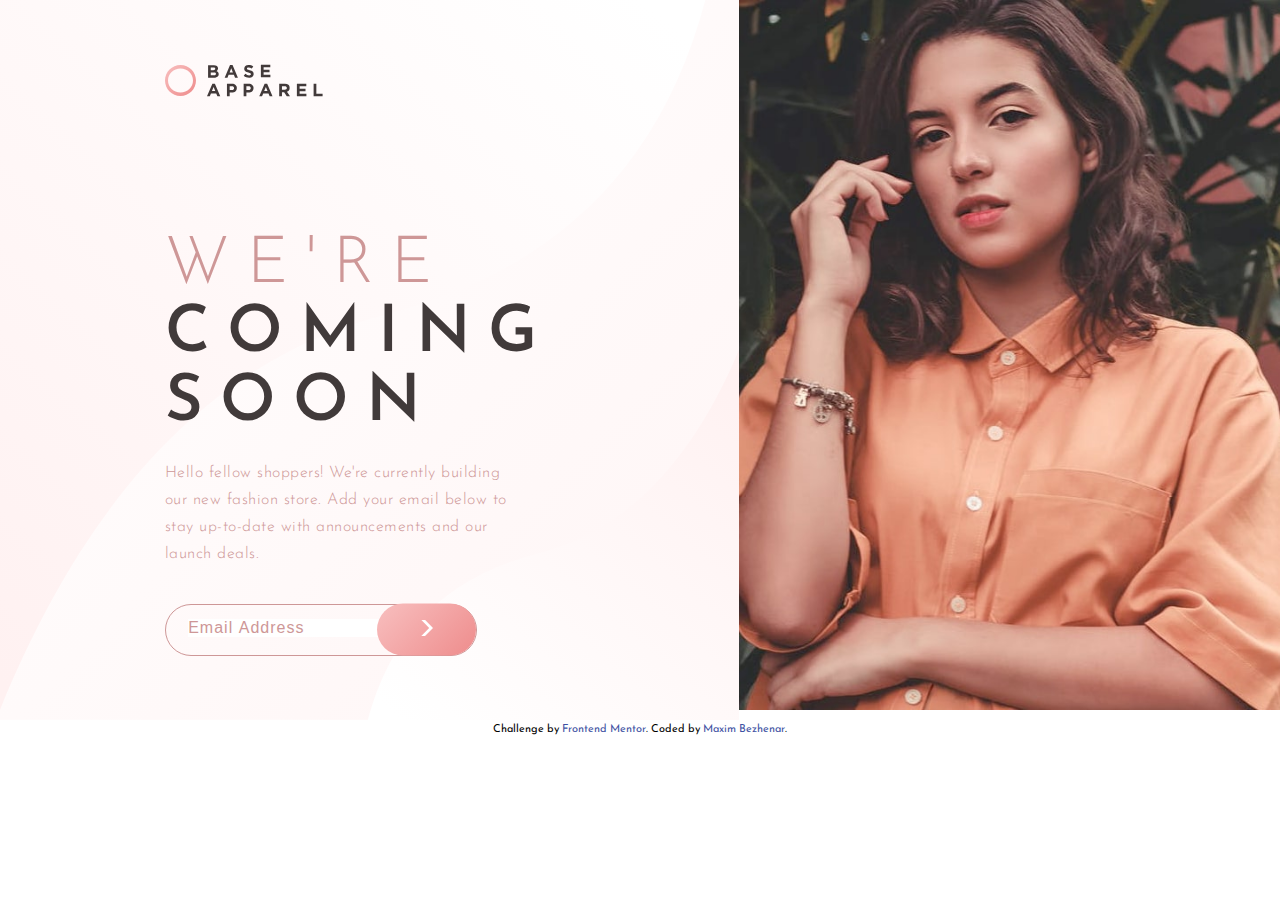
<file: index.html>
<!DOCTYPE html>
<html lang="en">
  <head>
    <meta charset="UTF-8" />
    <meta name="viewport" content="width=device-width, initial-scale=1.0" />
    <link rel="icon" type="image/png" sizes="32x32" href="./images/favicon-32x32.png" />
    <title>Frontend Mentor | Base Apparel coming soon page</title>
    <link
      href="https://fonts.googleapis.com/css?family=Josefin+Sans:300,400,600&display=swap"
      rel="stylesheet"
    />
    <link rel="stylesheet" href="./css/main.css" />
  </head>
  <body>
    <div class="apparel flex s-dir-crev">
      <div class="leftSide">
        <div class="logo s-hide">
          <img src="./images/logo.svg" alt="Logo" title="logo" />
        </div>
        <div class="heading">
          <div><span>We're</span></div>
          <div><span>coming</span></div>
          <div><span>soon</span></div>
        </div>
        <div class="text">
          Hello fellow shoppers! We're currently building our new fashion store. Add your email
          below to stay up-to-date with announcements and our launch deals.
        </div>
        <div class="email-field">
          <form action="#" method="GET">
            <div class="flex content">
              <label for="e-mail" class="hide">E-mail</label>
              <input type="text" name="e-mail" placeholder="Email Address" id="e-mail" />
              <div class="error-img hide">
                <img src="./images/icon-error.svg" alt="error" title="error" />
              </div>
              <button type="submit">
                <img src="./images/icon-arrow.svg" alt="arrow" title="arrow" />
              </button>
            </div>
          </form>
          <div class="error hide">Please provide a valid email</div>
        </div>
      </div>
      <div class="rightSide">
        <img class="large-img s-hide" src="./images/hero-desktop.jpg" alt="Hero" title="Hero" />
        <img src="./images/hero-mobile.jpg" alt="Hero" title="Hero" class="small-img hide s-show" />
      </div>
      <div class="s-logo hide s-show">
        <img src="./images/logo.svg" alt="Logo" title="logo" />
      </div>
    </div>
    <footer>
      <p class="attribution">
        Challenge by
        <a href="https://www.frontendmentor.io?ref=challenge" target="_blank">Frontend Mentor</a>.
        Coded by <a href="#">Maxim Bezhenar</a>.
      </p>
    </footer>
    <script src="./js/index.js"></script>
  </body>
</html>
</file>
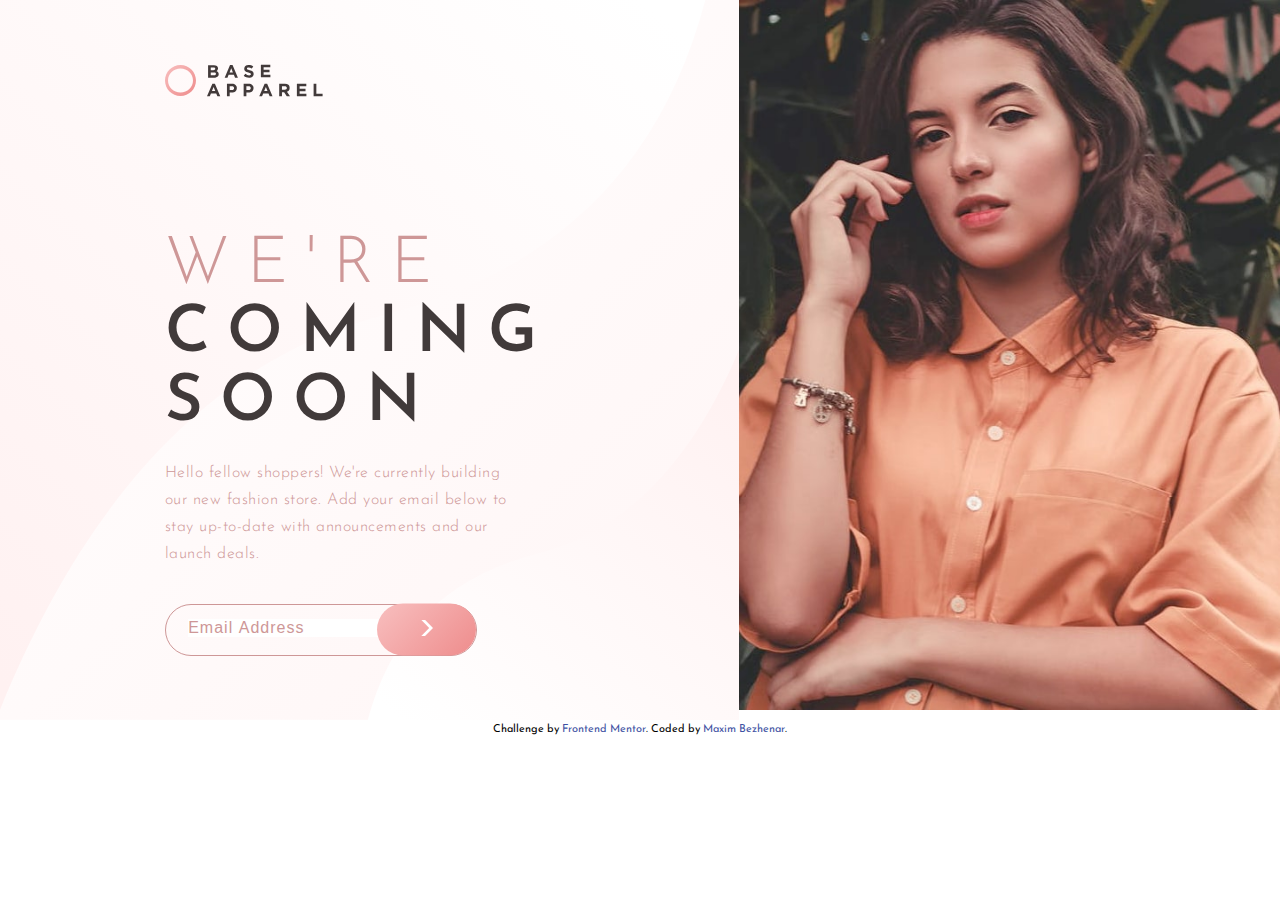
<file: base-apparel-coming-soon-master/index.html>
<!DOCTYPE html>
<html lang="en">
  <head>
    <meta charset="UTF-8" />
    <meta name="viewport" content="width=device-width, initial-scale=1.0" />
    <!-- displays site properly based on user's device -->
    <link rel="icon" type="image/png" sizes="32x32" href="./images/favicon-32x32.png" />
    <title>Frontend Mentor | Base Apparel coming soon page</title>
    <link
      href="https://fonts.googleapis.com/css?family=Josefin+Sans:300,400,600&display=swap"
      rel="stylesheet"
    />
    <link rel="stylesheet" href="./css/main.css" />
  </head>
  <body>
    <section class="apparel flex s-dir-crev">
      <!-- Left side -->
      <div class="leftSide">
        <div class="logo s-hide">
          <img src="./images/logo.svg" alt="Logo" title="logo" />
        </div>
        <div class="heading">
          <div><span>We're</span></div>
          <div><span>coming</span></div>
          <div><span>soon</span></div>
        </div>
        <div class="text">
          Hello fellow shoppers! We're currently building our new fashion store. Add your email
          below to stay up-to-date with announcements and our launch deals.
        </div>
        <div class="email-field">
          <form action="" method="">
            <div class="flex content">
              <input type="text" value="" placeholder="Email Address" />
              <div class="error-img hide">
                <img src="./images/icon-error.svg" alt="error" title="error" />
              </div>
              <button type="submit">
                <img src="./images/icon-arrow.svg" alt="arrow" title="arrow" />
              </button>
            </div>
          </form>
          <div class="error hide">Please provide a valid email</div>
        </div>
      </div>
      <!-- Right side -->
      <div class="rightSide">
        <img class="large-img s-hide" src="./images/hero-desktop.jpg" alt="Hero" title="Hero" />
        <img src="./images/hero-mobile.jpg" alt="Hero" title="Hero" class="small-img hide s-show" />
      </div>
      <div class="s-logo hide s-show">
        <img src="./images/logo.svg" alt="Logo" title="logo" />
      </div>
    </section>

    <footer>
      <p class="attribution">
        Challenge by
        <a href="https://www.frontendmentor.io?ref=challenge" target="_blank">Frontend Mentor</a>.
        Coded by <a href="#">Maxim Bezhenar</a>.
      </p>
    </footer>
    <script src="./js/index.js"></script>
  </body>
</html>
</file>
<file: css/main.css>
@import url("https://fonts.googleapis.com/css?family=Josefin+Sans:300,400,600&display=swap");
*,
*::before,
*::after {
  margin: 0;
  padding: 0;
  -webkit-box-sizing: border-box;
          box-sizing: border-box;
}

h1,
h2,
h3,
h4,
h5,
h6 {
  margin: 0;
  padding: 0;
}

ul,
ol {
  list-style: none;
  margin: 0;
}

a {
  text-decoration: none;
}

input {
  border: none;
  outline: none;
}

p {
  margin: 0;
  padding: 0;
}

.hide {
  display: none;
}

@media (max-width: 320px) {
  .hide.xs-show {
    display: block;
  }
}

@media (max-width: 375px) {
  .hide.s-show {
    display: block;
  }
}

@media (max-width: 899px) {
  .hide.m-show {
    display: block;
  }
}

@media (max-width: 1199px) {
  .hide.l-show {
    display: block;
  }
}

@media (max-width: 1399px) {
  .hide.xl-show {
    display: block;
  }
}

@media (max-width: 320px) {
  .xs-hide {
    display: none;
  }
}

@media (max-width: 375px) {
  .s-hide {
    display: none;
  }
}

@media (max-width: 899px) {
  .m-hide {
    display: none;
  }
}

@media (max-width: 1199px) {
  .l-hide {
    display: none;
  }
}

@media (max-width: 1399px) {
  .xl-hide {
    display: none;
  }
}

.h-full {
  height: 100%;
}

@media (max-width: 320px) {
  .xs-h-full {
    height: 100%;
  }
}

@media (max-width: 320px) {
  .s-h-full {
    height: 100%;
  }
}

@media (max-width: 320px) {
  .m-h-full {
    height: 100%;
  }
}

@media (max-width: 320px) {
  .l-h-full {
    height: 100%;
  }
}

@media (max-width: 320px) {
  .xl-h-full {
    height: 100%;
  }
}

.wid-10 {
  width: 10%;
}

.wid-20 {
  width: 20%;
}

.wid-25 {
  width: 25%;
}

.wid-30 {
  width: 30%;
}

.wid-40 {
  width: 40%;
}

.wid-50 {
  width: 50%;
}

.wid-60 {
  width: 60%;
}

.wid-70 {
  width: 70%;
}

.wid-75 {
  width: 75%;
}

.wid-80 {
  width: 80%;
}

.wid-90 {
  width: 90%;
}

.wid-100 {
  width: 100%;
}

.wid-33 {
  width: 33.33%;
}

.wid-66 {
  width: 66.66%;
}

@media (max-width: 320px) {
  .resp.xs-wid-10 {
    width: 10%;
  }
  .resp.xs-wid-20 {
    width: 20%;
  }
  .resp.xs-wid-25 {
    width: 25%;
  }
  .resp.xs-wid-30 {
    width: 30%;
  }
  .resp.xs-wid-40 {
    width: 40%;
  }
  .resp.xs-wid-50 {
    width: 50%;
  }
  .resp.xs-wid-60 {
    width: 60%;
  }
  .resp.xs-wid-70 {
    width: 70%;
  }
  .resp.xs-wid-75 {
    width: 75%;
  }
  .resp.xs-wid-80 {
    width: 80%;
  }
  .resp.xs-wid-90 {
    width: 90%;
  }
  .resp.xs-wid-100 {
    width: 100%;
  }
  .resp.xs-wid-33 {
    width: 33.33%;
  }
  .resp.xs-wid-66 {
    width: 66.66%;
  }
}

@media (max-width: 375px) {
  .resp.s-wid-10 {
    width: 10%;
  }
  .resp.s-wid-20 {
    width: 20%;
  }
  .resp.s-wid-25 {
    width: 25%;
  }
  .resp.s-wid-30 {
    width: 30%;
  }
  .resp.s-wid-40 {
    width: 40%;
  }
  .resp.s-wid-50 {
    width: 50%;
  }
  .resp.s-wid-60 {
    width: 60%;
  }
  .resp.s-wid-70 {
    width: 70%;
  }
  .resp.s-wid-75 {
    width: 75%;
  }
  .resp.s-wid-80 {
    width: 80%;
  }
  .resp.s-wid-90 {
    width: 90%;
  }
  .resp.s-wid-100 {
    width: 100%;
  }
  .resp.s-wid-33 {
    width: 33.33%;
  }
  .resp.s-wid-66 {
    width: 66.66%;
  }
}

@media (max-width: 899px) {
  .resp.m-wid-10 {
    width: 10%;
  }
  .resp.m-wid-20 {
    width: 20%;
  }
  .resp.m-wid-25 {
    width: 25%;
  }
  .resp.m-wid-30 {
    width: 30%;
  }
  .resp.m-wid-40 {
    width: 40%;
  }
  .resp.m-wid-50 {
    width: 50%;
  }
  .resp.m-wid-60 {
    width: 60%;
  }
  .resp.m-wid-70 {
    width: 70%;
  }
  .resp.m-wid-75 {
    width: 75%;
  }
  .resp.m-wid-80 {
    width: 80%;
  }
  .resp.m-wid-90 {
    width: 90%;
  }
  .resp.m-wid-100 {
    width: 100%;
  }
  .resp.m-wid-33 {
    width: 33.33%;
  }
  .resp.m-wid-66 {
    width: 66.66%;
  }
}

@media (max-width: 1199px) {
  .resp.l-wid-10 {
    width: 10%;
  }
  .resp.l-wid-20 {
    width: 20%;
  }
  .resp.l-wid-25 {
    width: 25%;
  }
  .resp.l-wid-30 {
    width: 30%;
  }
  .resp.l-wid-40 {
    width: 40%;
  }
  .resp.l-wid-50 {
    width: 50%;
  }
  .resp.l-wid-60 {
    width: 60%;
  }
  .resp.l-wid-70 {
    width: 70%;
  }
  .resp.l-wid-75 {
    width: 75%;
  }
  .resp.l-wid-80 {
    width: 80%;
  }
  .resp.l-wid-90 {
    width: 90%;
  }
  .resp.l-wid-100 {
    width: 100%;
  }
  .resp.l-wid-33 {
    width: 33.33%;
  }
  .resp.l-wid-66 {
    width: 66.66%;
  }
}

@media (max-width: 1399px) {
  .resp.xl-wid-10 {
    width: 10%;
  }
  .resp.xl-wid-20 {
    width: 20%;
  }
  .resp.xl-wid-25 {
    width: 25%;
  }
  .resp.xl-wid-30 {
    width: 30%;
  }
  .resp.xl-wid-40 {
    width: 40%;
  }
  .resp.xl-wid-50 {
    width: 50%;
  }
  .resp.xl-wid-60 {
    width: 60%;
  }
  .resp.xl-wid-70 {
    width: 70%;
  }
  .resp.xl-wid-75 {
    width: 75%;
  }
  .resp.xl-wid-80 {
    width: 80%;
  }
  .resp.xl-wid-90 {
    width: 90%;
  }
  .resp.xl-wid-100 {
    width: 100%;
  }
  .resp.xl-wid-33 {
    width: 33.33%;
  }
  .resp.xl-wid-66 {
    width: 66.66%;
  }
}

.flex {
  display: -webkit-box;
  display: -ms-flexbox;
  display: flex;
}

.wrap {
  -ms-flex-wrap: wrap;
      flex-wrap: wrap;
}

.dir-col {
  -webkit-box-orient: vertical;
  -webkit-box-direction: normal;
      -ms-flex-direction: column;
          flex-direction: column;
}

.dir-rrev {
  -webkit-box-orient: horizontal;
  -webkit-box-direction: reverse;
      -ms-flex-direction: row-reverse;
          flex-direction: row-reverse;
}

.dir-crev {
  -webkit-box-orient: vertical;
  -webkit-box-direction: reverse;
      -ms-flex-direction: column-reverse;
          flex-direction: column-reverse;
}

.jc-center {
  -webkit-box-pack: center;
      -ms-flex-pack: center;
          justify-content: center;
}

.jc-end {
  -webkit-box-pack: end;
      -ms-flex-pack: end;
          justify-content: flex-end;
}

.jc-sb {
  -webkit-box-pack: justify;
      -ms-flex-pack: justify;
          justify-content: space-between;
}

.jc-sa {
  -ms-flex-pack: distribute;
      justify-content: space-around;
}

.jc-se {
  -webkit-box-pack: space-evenly;
      -ms-flex-pack: space-evenly;
          justify-content: space-evenly;
}

.ai-start {
  -webkit-box-align: start;
      -ms-flex-align: start;
          align-items: flex-start;
}

.ai-center {
  -webkit-box-align: center;
      -ms-flex-align: center;
          align-items: center;
}

.ai-end {
  -webkit-box-align: end;
      -ms-flex-align: end;
          align-items: flex-end;
}

.ac-start {
  -ms-flex-line-pack: start;
      align-content: flex-start;
}

.ac-center {
  -ms-flex-line-pack: center;
      align-content: center;
}

.ac-end {
  -ms-flex-line-pack: end;
      align-content: flex-end;
}

.ac-sa {
  -ms-flex-line-pack: distribute;
      align-content: space-around;
}

.ac-sb {
  -ms-flex-line-pack: justify;
      align-content: space-between;
}

@media (max-width: 320px) {
  .xs-nowrap {
    -ms-flex-wrap: nowrap;
        flex-wrap: nowrap;
  }
  .xs-wrap {
    -ms-flex-wrap: wrap;
        flex-wrap: wrap;
  }
  .xs-dir-col {
    -webkit-box-orient: vertical;
    -webkit-box-direction: normal;
        -ms-flex-direction: column;
            flex-direction: column;
  }
  .xs-dir-rrev {
    -webkit-box-orient: horizontal;
    -webkit-box-direction: reverse;
        -ms-flex-direction: row-reverse;
            flex-direction: row-reverse;
  }
  .xs-dir-crev {
    -webkit-box-orient: vertical;
    -webkit-box-direction: reverse;
        -ms-flex-direction: column-reverse;
            flex-direction: column-reverse;
  }
  .xs-jc-start {
    -webkit-box-pack: start;
        -ms-flex-pack: start;
            justify-content: start;
  }
  .xs-jc-center {
    -webkit-box-pack: center;
        -ms-flex-pack: center;
            justify-content: center;
  }
  .xs-jc-end {
    -webkit-box-pack: end;
        -ms-flex-pack: end;
            justify-content: flex-end;
  }
  .xs-jc-sb {
    -webkit-box-pack: justify;
        -ms-flex-pack: justify;
            justify-content: space-between;
  }
  .xs-jc-sa {
    -ms-flex-pack: distribute;
        justify-content: space-around;
  }
  .xs-jc-se {
    -webkit-box-pack: space-evenly;
        -ms-flex-pack: space-evenly;
            justify-content: space-evenly;
  }
  .xs-ai-start {
    -webkit-box-align: start;
        -ms-flex-align: start;
            align-items: flex-start;
  }
  .xs-ai-center {
    -webkit-box-align: center;
        -ms-flex-align: center;
            align-items: center;
  }
  .xs-ai-end {
    -webkit-box-align: end;
        -ms-flex-align: end;
            align-items: flex-end;
  }
  .xs-ai-stretch {
    -webkit-box-align: stretch;
        -ms-flex-align: stretch;
            align-items: stretch;
  }
  .xs-ac-start {
    -ms-flex-line-pack: start;
        align-content: flex-start;
  }
  .xs-ac-center {
    -ms-flex-line-pack: center;
        align-content: center;
  }
  .xs-ac-end {
    -ms-flex-line-pack: end;
        align-content: flex-end;
  }
  .xs-ac-stretch {
    -ms-flex-line-pack: stretch;
        align-content: stretch;
  }
  .xs-ac-sa {
    -ms-flex-line-pack: distribute;
        align-content: space-around;
  }
  .xs-ac-sb {
    -ms-flex-line-pack: justify;
        align-content: space-between;
  }
}

@media (max-width: 375px) {
  .s-nowrap {
    -ms-flex-wrap: nowrap;
        flex-wrap: nowrap;
  }
  .s-wrap {
    -ms-flex-wrap: wrap;
        flex-wrap: wrap;
  }
  .s-dir-col {
    -webkit-box-orient: vertical;
    -webkit-box-direction: normal;
        -ms-flex-direction: column;
            flex-direction: column;
  }
  .s-dir-rrev {
    -webkit-box-orient: horizontal;
    -webkit-box-direction: reverse;
        -ms-flex-direction: row-reverse;
            flex-direction: row-reverse;
  }
  .s-dir-crev {
    -webkit-box-orient: vertical;
    -webkit-box-direction: reverse;
        -ms-flex-direction: column-reverse;
            flex-direction: column-reverse;
  }
  .s-jc-start {
    -webkit-box-pack: start;
        -ms-flex-pack: start;
            justify-content: start;
  }
  .s-jc-center {
    -webkit-box-pack: center;
        -ms-flex-pack: center;
            justify-content: center;
  }
  .s-jc-end {
    -webkit-box-pack: end;
        -ms-flex-pack: end;
            justify-content: flex-end;
  }
  .s-jc-sb {
    -webkit-box-pack: justify;
        -ms-flex-pack: justify;
            justify-content: space-between;
  }
  .s-jc-sa {
    -ms-flex-pack: distribute;
        justify-content: space-around;
  }
  .s-jc-se {
    -webkit-box-pack: space-evenly;
        -ms-flex-pack: space-evenly;
            justify-content: space-evenly;
  }
  .s-ai-start {
    -webkit-box-align: start;
        -ms-flex-align: start;
            align-items: flex-start;
  }
  .s-ai-center {
    -webkit-box-align: center;
        -ms-flex-align: center;
            align-items: center;
  }
  .s-ai-end {
    -webkit-box-align: end;
        -ms-flex-align: end;
            align-items: flex-end;
  }
  .s-ai-stretch {
    -webkit-box-align: stretch;
        -ms-flex-align: stretch;
            align-items: stretch;
  }
  .s-ac-start {
    -ms-flex-line-pack: start;
        align-content: flex-start;
  }
  .s-ac-center {
    -ms-flex-line-pack: center;
        align-content: center;
  }
  .s-ac-end {
    -ms-flex-line-pack: end;
        align-content: flex-end;
  }
  .s-ac-stretch {
    -ms-flex-line-pack: stretch;
        align-content: stretch;
  }
  .s-ac-sa {
    -ms-flex-line-pack: distribute;
        align-content: space-around;
  }
  .s-ac-sb {
    -ms-flex-line-pack: justify;
        align-content: space-between;
  }
}

@media (max-width: 899px) {
  .m-nowrap {
    -ms-flex-wrap: nowrap;
        flex-wrap: nowrap;
  }
  .m-wrap {
    -ms-flex-wrap: wrap;
        flex-wrap: wrap;
  }
  .m-dir-col {
    -webkit-box-orient: vertical;
    -webkit-box-direction: normal;
        -ms-flex-direction: column;
            flex-direction: column;
  }
  .m-dir-rrev {
    -webkit-box-orient: horizontal;
    -webkit-box-direction: reverse;
        -ms-flex-direction: row-reverse;
            flex-direction: row-reverse;
  }
  .m-dir-crev {
    -webkit-box-orient: vertical;
    -webkit-box-direction: reverse;
        -ms-flex-direction: column-reverse;
            flex-direction: column-reverse;
  }
  .m-jc-start {
    -webkit-box-pack: start;
        -ms-flex-pack: start;
            justify-content: start;
  }
  .m-jc-center {
    -webkit-box-pack: center;
        -ms-flex-pack: center;
            justify-content: center;
  }
  .m-jc-end {
    -webkit-box-pack: end;
        -ms-flex-pack: end;
            justify-content: flex-end;
  }
  .m-jc-sb {
    -webkit-box-pack: justify;
        -ms-flex-pack: justify;
            justify-content: space-between;
  }
  .m-jc-sa {
    -ms-flex-pack: distribute;
        justify-content: space-around;
  }
  .m-jc-se {
    -webkit-box-pack: space-evenly;
        -ms-flex-pack: space-evenly;
            justify-content: space-evenly;
  }
  .m-ai-start {
    -webkit-box-align: start;
        -ms-flex-align: start;
            align-items: flex-start;
  }
  .m-ai-center {
    -webkit-box-align: center;
        -ms-flex-align: center;
            align-items: center;
  }
  .m-ai-end {
    -webkit-box-align: end;
        -ms-flex-align: end;
            align-items: flex-end;
  }
  .m-ai-stretch {
    -webkit-box-align: stretch;
        -ms-flex-align: stretch;
            align-items: stretch;
  }
  .m-ac-start {
    -ms-flex-line-pack: start;
        align-content: flex-start;
  }
  .m-ac-center {
    -ms-flex-line-pack: center;
        align-content: center;
  }
  .m-ac-end {
    -ms-flex-line-pack: end;
        align-content: flex-end;
  }
  .m-ac-stretch {
    -ms-flex-line-pack: stretch;
        align-content: stretch;
  }
  .m-ac-sa {
    -ms-flex-line-pack: distribute;
        align-content: space-around;
  }
  .m-ac-sb {
    -ms-flex-line-pack: justify;
        align-content: space-between;
  }
}

@media (max-width: 1199px) {
  .l-nowrap {
    -ms-flex-wrap: nowrap;
        flex-wrap: nowrap;
  }
  .l-wrap {
    -ms-flex-wrap: wrap;
        flex-wrap: wrap;
  }
  .l-dir-col {
    -webkit-box-orient: vertical;
    -webkit-box-direction: normal;
        -ms-flex-direction: column;
            flex-direction: column;
  }
  .l-dir-rrev {
    -webkit-box-orient: horizontal;
    -webkit-box-direction: reverse;
        -ms-flex-direction: row-reverse;
            flex-direction: row-reverse;
  }
  .l-dir-crev {
    -webkit-box-orient: vertical;
    -webkit-box-direction: reverse;
        -ms-flex-direction: column-reverse;
            flex-direction: column-reverse;
  }
  .l-jc-start {
    -webkit-box-pack: start;
        -ms-flex-pack: start;
            justify-content: start;
  }
  .l-jc-center {
    -webkit-box-pack: center;
        -ms-flex-pack: center;
            justify-content: center;
  }
  .l-jc-end {
    -webkit-box-pack: end;
        -ms-flex-pack: end;
            justify-content: flex-end;
  }
  .l-jc-sb {
    -webkit-box-pack: justify;
        -ms-flex-pack: justify;
            justify-content: space-between;
  }
  .l-jc-sa {
    -ms-flex-pack: distribute;
        justify-content: space-around;
  }
  .l-jc-se {
    -webkit-box-pack: space-evenly;
        -ms-flex-pack: space-evenly;
            justify-content: space-evenly;
  }
  .l-ai-start {
    -webkit-box-align: start;
        -ms-flex-align: start;
            align-items: flex-start;
  }
  .l-ai-center {
    -webkit-box-align: center;
        -ms-flex-align: center;
            align-items: center;
  }
  .l-ai-end {
    -webkit-box-align: end;
        -ms-flex-align: end;
            align-items: flex-end;
  }
  .l-ai-stretch {
    -webkit-box-align: stretch;
        -ms-flex-align: stretch;
            align-items: stretch;
  }
  .l-ac-start {
    -ms-flex-line-pack: start;
        align-content: flex-start;
  }
  .l-ac-center {
    -ms-flex-line-pack: center;
        align-content: center;
  }
  .l-ac-end {
    -ms-flex-line-pack: end;
        align-content: flex-end;
  }
  .l-ac-stretch {
    -ms-flex-line-pack: stretch;
        align-content: stretch;
  }
  .l-ac-sa {
    -ms-flex-line-pack: distribute;
        align-content: space-around;
  }
  .l-ac-sb {
    -ms-flex-line-pack: justify;
        align-content: space-between;
  }
}

@media (max-width: 1399px) {
  .xl-nowrap {
    -ms-flex-wrap: nowrap;
        flex-wrap: nowrap;
  }
  .xl-wrap {
    -ms-flex-wrap: wrap;
        flex-wrap: wrap;
  }
  .xl-dir-col {
    -webkit-box-orient: vertical;
    -webkit-box-direction: normal;
        -ms-flex-direction: column;
            flex-direction: column;
  }
  .xl-dir-rrev {
    -webkit-box-orient: horizontal;
    -webkit-box-direction: reverse;
        -ms-flex-direction: row-reverse;
            flex-direction: row-reverse;
  }
  .xl-dir-crev {
    -webkit-box-orient: vertical;
    -webkit-box-direction: reverse;
        -ms-flex-direction: column-reverse;
            flex-direction: column-reverse;
  }
  .xl-jc-start {
    -webkit-box-pack: start;
        -ms-flex-pack: start;
            justify-content: start;
  }
  .xl-jc-center {
    -webkit-box-pack: center;
        -ms-flex-pack: center;
            justify-content: center;
  }
  .xl-jc-end {
    -webkit-box-pack: end;
        -ms-flex-pack: end;
            justify-content: flex-end;
  }
  .xl-jc-sb {
    -webkit-box-pack: justify;
        -ms-flex-pack: justify;
            justify-content: space-between;
  }
  .xl-jc-sa {
    -ms-flex-pack: distribute;
        justify-content: space-around;
  }
  .xl-jc-se {
    -webkit-box-pack: space-evenly;
        -ms-flex-pack: space-evenly;
            justify-content: space-evenly;
  }
  .xl-ai-start {
    -webkit-box-align: start;
        -ms-flex-align: start;
            align-items: flex-start;
  }
  .xl-ai-center {
    -webkit-box-align: center;
        -ms-flex-align: center;
            align-items: center;
  }
  .xl-ai-end {
    -webkit-box-align: end;
        -ms-flex-align: end;
            align-items: flex-end;
  }
  .xl-ai-stretch {
    -webkit-box-align: stretch;
        -ms-flex-align: stretch;
            align-items: stretch;
  }
  .xl-ac-start {
    -ms-flex-line-pack: start;
        align-content: flex-start;
  }
  .xl-ac-center {
    -ms-flex-line-pack: center;
        align-content: center;
  }
  .xl-ac-end {
    -ms-flex-line-pack: end;
        align-content: flex-end;
  }
  .xl-ac-stretch {
    -ms-flex-line-pack: stretch;
        align-content: stretch;
  }
  .xl-ac-sa {
    -ms-flex-line-pack: distribute;
        align-content: space-around;
  }
  .xl-ac-sb {
    -ms-flex-line-pack: justify;
        align-content: space-between;
  }
}

.apparel .leftSide {
  background-image: url("../images/bg-pattern-desktop.svg"), linear-gradient(135deg, white, #fff5f5);
  background-repeat: no-repeat;
  background-size: cover;
  background-position: center center;
  width: 57.7%;
  padding: 4rem 0 4rem 10.3rem;
}

@media (max-width: 375px) {
  .apparel .leftSide {
    padding: 0 1.61rem 0 2rem;
    width: 100%;
  }
}

.apparel .leftSide .heading {
  padding-top: 8rem;
  text-transform: uppercase;
  font-size: 65px;
  line-height: 69px;
  letter-spacing: 17px;
}

@media (max-width: 375px) {
  .apparel .leftSide .heading {
    padding-top: 4.2rem;
    font-size: 40px;
    line-height: 41px;
    text-align: center;
    letter-spacing: 11px;
  }
}

.apparel .leftSide .heading div:first-of-type {
  font-weight: 300;
  color: #ce9797;
}

.apparel .leftSide .heading div:nth-of-type(2) {
  color: #413a3a;
  font-weight: 600;
}

.apparel .leftSide .heading div:last-of-type {
  font-weight: 600;
  color: #413a3a;
}

.apparel .leftSide .text {
  padding-right: 14rem;
  padding-top: 1.4rem;
  line-height: 27px;
  letter-spacing: 0.5px;
  color: #ce9797;
  font-weight: 300;
}

@media (max-width: 375px) {
  .apparel .leftSide .text {
    text-align: center;
    padding: 1.1rem 0 0;
    line-height: 21px;
  }
}

.apparel .leftSide .email-field {
  padding-top: 2.2rem;
}

.apparel .leftSide .email-field .content {
  position: relative;
  border: 1px solid #ce9797;
  border-radius: 2rem;
  padding: 0.9rem 1.4rem 1.1rem;
  width: 19.5rem;
}

.apparel .leftSide .email-field .content input[type="text"] {
  font-size: 16px;
  font-weight: 300;
  letter-spacing: 1px;
  word-spacing: 1px;
  color: #ce9797;
  border: none;
  outline: none;
}

@media (max-width: 375px) {
  .apparel .leftSide .email-field .content input[type="text"] {
    font-size: 12px;
    letter-spacing: 1px;
  }
}

.apparel .leftSide .email-field .content input[type="text"]::-webkit-input-placeholder {
  color: #ce9797;
  font-size: 16px;
  font-weight: 300;
  letter-spacing: 1px;
  word-spacing: 1px;
}

.apparel .leftSide .email-field .content input[type="text"]:-ms-input-placeholder {
  color: #ce9797;
  font-size: 16px;
  font-weight: 300;
  letter-spacing: 1px;
  word-spacing: 1px;
}

.apparel .leftSide .email-field .content input[type="text"]::-ms-input-placeholder {
  color: #ce9797;
  font-size: 16px;
  font-weight: 300;
  letter-spacing: 1px;
  word-spacing: 1px;
}

.apparel .leftSide .email-field .content input[type="text"]::placeholder {
  color: #ce9797;
  font-size: 16px;
  font-weight: 300;
  letter-spacing: 1px;
  word-spacing: 1px;
}

@media (max-width: 375px) {
  .apparel .leftSide .email-field .content input[type="text"]::-webkit-input-placeholder {
    font-size: 12px;
    letter-spacing: 1px;
  }
  .apparel .leftSide .email-field .content input[type="text"]:-ms-input-placeholder {
    font-size: 12px;
    letter-spacing: 1px;
  }
  .apparel .leftSide .email-field .content input[type="text"]::-ms-input-placeholder {
    font-size: 12px;
    letter-spacing: 1px;
  }
  .apparel .leftSide .email-field .content input[type="text"]::placeholder {
    font-size: 12px;
    letter-spacing: 1px;
  }
}

.apparel .leftSide .email-field .content .error-img {
  position: absolute;
  z-index: 1;
  top: 1rem;
  right: 7.3rem;
}

@media (max-width: 375px) {
  .apparel .leftSide .email-field .content .error-img {
    top: 0.8rem;
    right: 5rem;
  }
}

.apparel .leftSide .email-field .content .error-img img {
  width: 1.4rem;
  height: 1.4rem;
}

.apparel .leftSide .email-field .content button[type="submit"] {
  position: absolute;
  width: 6.2rem;
  height: 3.3rem;
  right: 0;
  top: 50%;
  -webkit-transform: translateY(-50%);
          transform: translateY(-50%);
  background: linear-gradient(135deg, #f8bfbf, #ee8c8c);
  border: none;
  outline: none;
  border-radius: 2rem;
  cursor: pointer;
}

@media (max-width: 375px) {
  .apparel .leftSide .email-field .content button[type="submit"] {
    width: 4rem;
    height: 2.9rem;
  }
}

.apparel .leftSide .email-field .content button[type="submit"]:hover {
  -webkit-transition: all 0.3s linear;
  transition: all 0.3s linear;
  -webkit-box-shadow: 5px 10px 20px -5px #413a3a;
          box-shadow: 5px 10px 20px -5px #413a3a;
}

.apparel .leftSide .email-field .content button[type="submit"] img {
  width: 1rem;
  height: 1rem;
  -o-object-fit: cover;
     object-fit: cover;
  -o-object-position: center;
     object-position: center;
}

.apparel .leftSide .email-field .error {
  font-size: 14px;
  font-weight: 300;
  padding: 0.5rem 2rem;
  color: #f96262;
}

.apparel .rightSide {
  width: 42.3%;
}

@media (max-width: 375px) {
  .apparel .rightSide {
    width: 100%;
  }
}

.apparel .rightSide .large-img {
  width: 100%;
  -o-object-fit: cover;
     object-fit: cover;
}

@media (max-width: 375px) {
  .apparel .s-logo {
    padding: 1.9rem 1rem 1.6rem 1.95rem;
  }
  .apparel .s-logo img {
    width: 6.5rem;
    -o-object-fit: cover;
       object-fit: cover;
  }
}

.attribution {
  font-size: 11px;
  text-align: center;
  background-color: linear-gradient(135deg, #ffffff, #fff5f5);
}

@media (max-width: 375px) {
  .attribution {
    padding: 1rem 0;
  }
}

.attribution a {
  color: #3e52a3;
}

body {
  font-family: "Josefin Sans", sans-serif;
  font-size: 16px;
  font-weight: normal;
  line-height: 20px;
}

.container {
  width: 90%;
  max-width: 1366px;
  margin: 0 auto;
}
/*# sourceMappingURL=main.css.map */
</file>
<file: base-apparel-coming-soon-master/css/main.css>
@import url("https://fonts.googleapis.com/css?family=Josefin+Sans:300,400,600&display=swap");
*,
*::before,
*::after {
  margin: 0;
  padding: 0;
  -webkit-box-sizing: border-box;
          box-sizing: border-box;
}

h1,
h2,
h3,
h4,
h5,
h6 {
  margin: 0;
  padding: 0;
}

ul,
ol {
  list-style: none;
  margin: 0;
}

a {
  text-decoration: none;
}

input {
  border: none;
  outline: none;
}

p {
  margin: 0;
  padding: 0;
}

.hide {
  display: none;
}

@media (max-width: 320px) {
  .hide.xs-show {
    display: block;
  }
}

@media (max-width: 375px) {
  .hide.s-show {
    display: block;
  }
}

@media (max-width: 899px) {
  .hide.m-show {
    display: block;
  }
}

@media (max-width: 1199px) {
  .hide.l-show {
    display: block;
  }
}

@media (max-width: 1399px) {
  .hide.xl-show {
    display: block;
  }
}

@media (max-width: 320px) {
  .xs-hide {
    display: none;
  }
}

@media (max-width: 375px) {
  .s-hide {
    display: none;
  }
}

@media (max-width: 899px) {
  .m-hide {
    display: none;
  }
}

@media (max-width: 1199px) {
  .l-hide {
    display: none;
  }
}

@media (max-width: 1399px) {
  .xl-hide {
    display: none;
  }
}

.h-full {
  height: 100%;
}

@media (max-width: 320px) {
  .xs-h-full {
    height: 100%;
  }
}

@media (max-width: 320px) {
  .s-h-full {
    height: 100%;
  }
}

@media (max-width: 320px) {
  .m-h-full {
    height: 100%;
  }
}

@media (max-width: 320px) {
  .l-h-full {
    height: 100%;
  }
}

@media (max-width: 320px) {
  .xl-h-full {
    height: 100%;
  }
}

.wid-10 {
  width: 10%;
}

.wid-20 {
  width: 20%;
}

.wid-25 {
  width: 25%;
}

.wid-30 {
  width: 30%;
}

.wid-40 {
  width: 40%;
}

.wid-50 {
  width: 50%;
}

.wid-60 {
  width: 60%;
}

.wid-70 {
  width: 70%;
}

.wid-75 {
  width: 75%;
}

.wid-80 {
  width: 80%;
}

.wid-90 {
  width: 90%;
}

.wid-100 {
  width: 100%;
}

.wid-33 {
  width: 33.33%;
}

.wid-66 {
  width: 66.66%;
}

@media (max-width: 320px) {
  .resp.xs-wid-10 {
    width: 10%;
  }
  .resp.xs-wid-20 {
    width: 20%;
  }
  .resp.xs-wid-25 {
    width: 25%;
  }
  .resp.xs-wid-30 {
    width: 30%;
  }
  .resp.xs-wid-40 {
    width: 40%;
  }
  .resp.xs-wid-50 {
    width: 50%;
  }
  .resp.xs-wid-60 {
    width: 60%;
  }
  .resp.xs-wid-70 {
    width: 70%;
  }
  .resp.xs-wid-75 {
    width: 75%;
  }
  .resp.xs-wid-80 {
    width: 80%;
  }
  .resp.xs-wid-90 {
    width: 90%;
  }
  .resp.xs-wid-100 {
    width: 100%;
  }
  .resp.xs-wid-33 {
    width: 33.33%;
  }
  .resp.xs-wid-66 {
    width: 66.66%;
  }
}

@media (max-width: 375px) {
  .resp.s-wid-10 {
    width: 10%;
  }
  .resp.s-wid-20 {
    width: 20%;
  }
  .resp.s-wid-25 {
    width: 25%;
  }
  .resp.s-wid-30 {
    width: 30%;
  }
  .resp.s-wid-40 {
    width: 40%;
  }
  .resp.s-wid-50 {
    width: 50%;
  }
  .resp.s-wid-60 {
    width: 60%;
  }
  .resp.s-wid-70 {
    width: 70%;
  }
  .resp.s-wid-75 {
    width: 75%;
  }
  .resp.s-wid-80 {
    width: 80%;
  }
  .resp.s-wid-90 {
    width: 90%;
  }
  .resp.s-wid-100 {
    width: 100%;
  }
  .resp.s-wid-33 {
    width: 33.33%;
  }
  .resp.s-wid-66 {
    width: 66.66%;
  }
}

@media (max-width: 899px) {
  .resp.m-wid-10 {
    width: 10%;
  }
  .resp.m-wid-20 {
    width: 20%;
  }
  .resp.m-wid-25 {
    width: 25%;
  }
  .resp.m-wid-30 {
    width: 30%;
  }
  .resp.m-wid-40 {
    width: 40%;
  }
  .resp.m-wid-50 {
    width: 50%;
  }
  .resp.m-wid-60 {
    width: 60%;
  }
  .resp.m-wid-70 {
    width: 70%;
  }
  .resp.m-wid-75 {
    width: 75%;
  }
  .resp.m-wid-80 {
    width: 80%;
  }
  .resp.m-wid-90 {
    width: 90%;
  }
  .resp.m-wid-100 {
    width: 100%;
  }
  .resp.m-wid-33 {
    width: 33.33%;
  }
  .resp.m-wid-66 {
    width: 66.66%;
  }
}

@media (max-width: 1199px) {
  .resp.l-wid-10 {
    width: 10%;
  }
  .resp.l-wid-20 {
    width: 20%;
  }
  .resp.l-wid-25 {
    width: 25%;
  }
  .resp.l-wid-30 {
    width: 30%;
  }
  .resp.l-wid-40 {
    width: 40%;
  }
  .resp.l-wid-50 {
    width: 50%;
  }
  .resp.l-wid-60 {
    width: 60%;
  }
  .resp.l-wid-70 {
    width: 70%;
  }
  .resp.l-wid-75 {
    width: 75%;
  }
  .resp.l-wid-80 {
    width: 80%;
  }
  .resp.l-wid-90 {
    width: 90%;
  }
  .resp.l-wid-100 {
    width: 100%;
  }
  .resp.l-wid-33 {
    width: 33.33%;
  }
  .resp.l-wid-66 {
    width: 66.66%;
  }
}

@media (max-width: 1399px) {
  .resp.xl-wid-10 {
    width: 10%;
  }
  .resp.xl-wid-20 {
    width: 20%;
  }
  .resp.xl-wid-25 {
    width: 25%;
  }
  .resp.xl-wid-30 {
    width: 30%;
  }
  .resp.xl-wid-40 {
    width: 40%;
  }
  .resp.xl-wid-50 {
    width: 50%;
  }
  .resp.xl-wid-60 {
    width: 60%;
  }
  .resp.xl-wid-70 {
    width: 70%;
  }
  .resp.xl-wid-75 {
    width: 75%;
  }
  .resp.xl-wid-80 {
    width: 80%;
  }
  .resp.xl-wid-90 {
    width: 90%;
  }
  .resp.xl-wid-100 {
    width: 100%;
  }
  .resp.xl-wid-33 {
    width: 33.33%;
  }
  .resp.xl-wid-66 {
    width: 66.66%;
  }
}

.flex {
  display: -webkit-box;
  display: -ms-flexbox;
  display: flex;
}

.wrap {
  -ms-flex-wrap: wrap;
      flex-wrap: wrap;
}

.dir-col {
  -webkit-box-orient: vertical;
  -webkit-box-direction: normal;
      -ms-flex-direction: column;
          flex-direction: column;
}

.dir-rrev {
  -webkit-box-orient: horizontal;
  -webkit-box-direction: reverse;
      -ms-flex-direction: row-reverse;
          flex-direction: row-reverse;
}

.dir-crev {
  -webkit-box-orient: vertical;
  -webkit-box-direction: reverse;
      -ms-flex-direction: column-reverse;
          flex-direction: column-reverse;
}

.jc-center {
  -webkit-box-pack: center;
      -ms-flex-pack: center;
          justify-content: center;
}

.jc-end {
  -webkit-box-pack: end;
      -ms-flex-pack: end;
          justify-content: flex-end;
}

.jc-sb {
  -webkit-box-pack: justify;
      -ms-flex-pack: justify;
          justify-content: space-between;
}

.jc-sa {
  -ms-flex-pack: distribute;
      justify-content: space-around;
}

.jc-se {
  -webkit-box-pack: space-evenly;
      -ms-flex-pack: space-evenly;
          justify-content: space-evenly;
}

.ai-start {
  -webkit-box-align: start;
      -ms-flex-align: start;
          align-items: flex-start;
}

.ai-center {
  -webkit-box-align: center;
      -ms-flex-align: center;
          align-items: center;
}

.ai-end {
  -webkit-box-align: end;
      -ms-flex-align: end;
          align-items: flex-end;
}

.ac-start {
  -ms-flex-line-pack: start;
      align-content: flex-start;
}

.ac-center {
  -ms-flex-line-pack: center;
      align-content: center;
}

.ac-end {
  -ms-flex-line-pack: end;
      align-content: flex-end;
}

.ac-sa {
  -ms-flex-line-pack: distribute;
      align-content: space-around;
}

.ac-sb {
  -ms-flex-line-pack: justify;
      align-content: space-between;
}

@media (max-width: 320px) {
  .xs-nowrap {
    -ms-flex-wrap: nowrap;
        flex-wrap: nowrap;
  }
  .xs-wrap {
    -ms-flex-wrap: wrap;
        flex-wrap: wrap;
  }
  .xs-dir-col {
    -webkit-box-orient: vertical;
    -webkit-box-direction: normal;
        -ms-flex-direction: column;
            flex-direction: column;
  }
  .xs-dir-rrev {
    -webkit-box-orient: horizontal;
    -webkit-box-direction: reverse;
        -ms-flex-direction: row-reverse;
            flex-direction: row-reverse;
  }
  .xs-dir-crev {
    -webkit-box-orient: vertical;
    -webkit-box-direction: reverse;
        -ms-flex-direction: column-reverse;
            flex-direction: column-reverse;
  }
  .xs-jc-start {
    -webkit-box-pack: start;
        -ms-flex-pack: start;
            justify-content: start;
  }
  .xs-jc-center {
    -webkit-box-pack: center;
        -ms-flex-pack: center;
            justify-content: center;
  }
  .xs-jc-end {
    -webkit-box-pack: end;
        -ms-flex-pack: end;
            justify-content: flex-end;
  }
  .xs-jc-sb {
    -webkit-box-pack: justify;
        -ms-flex-pack: justify;
            justify-content: space-between;
  }
  .xs-jc-sa {
    -ms-flex-pack: distribute;
        justify-content: space-around;
  }
  .xs-jc-se {
    -webkit-box-pack: space-evenly;
        -ms-flex-pack: space-evenly;
            justify-content: space-evenly;
  }
  .xs-ai-start {
    -webkit-box-align: start;
        -ms-flex-align: start;
            align-items: flex-start;
  }
  .xs-ai-center {
    -webkit-box-align: center;
        -ms-flex-align: center;
            align-items: center;
  }
  .xs-ai-end {
    -webkit-box-align: end;
        -ms-flex-align: end;
            align-items: flex-end;
  }
  .xs-ai-stretch {
    -webkit-box-align: stretch;
        -ms-flex-align: stretch;
            align-items: stretch;
  }
  .xs-ac-start {
    -ms-flex-line-pack: start;
        align-content: flex-start;
  }
  .xs-ac-center {
    -ms-flex-line-pack: center;
        align-content: center;
  }
  .xs-ac-end {
    -ms-flex-line-pack: end;
        align-content: flex-end;
  }
  .xs-ac-stretch {
    -ms-flex-line-pack: stretch;
        align-content: stretch;
  }
  .xs-ac-sa {
    -ms-flex-line-pack: distribute;
        align-content: space-around;
  }
  .xs-ac-sb {
    -ms-flex-line-pack: justify;
        align-content: space-between;
  }
}

@media (max-width: 375px) {
  .s-nowrap {
    -ms-flex-wrap: nowrap;
        flex-wrap: nowrap;
  }
  .s-wrap {
    -ms-flex-wrap: wrap;
        flex-wrap: wrap;
  }
  .s-dir-col {
    -webkit-box-orient: vertical;
    -webkit-box-direction: normal;
        -ms-flex-direction: column;
            flex-direction: column;
  }
  .s-dir-rrev {
    -webkit-box-orient: horizontal;
    -webkit-box-direction: reverse;
        -ms-flex-direction: row-reverse;
            flex-direction: row-reverse;
  }
  .s-dir-crev {
    -webkit-box-orient: vertical;
    -webkit-box-direction: reverse;
        -ms-flex-direction: column-reverse;
            flex-direction: column-reverse;
  }
  .s-jc-start {
    -webkit-box-pack: start;
        -ms-flex-pack: start;
            justify-content: start;
  }
  .s-jc-center {
    -webkit-box-pack: center;
        -ms-flex-pack: center;
            justify-content: center;
  }
  .s-jc-end {
    -webkit-box-pack: end;
        -ms-flex-pack: end;
            justify-content: flex-end;
  }
  .s-jc-sb {
    -webkit-box-pack: justify;
        -ms-flex-pack: justify;
            justify-content: space-between;
  }
  .s-jc-sa {
    -ms-flex-pack: distribute;
        justify-content: space-around;
  }
  .s-jc-se {
    -webkit-box-pack: space-evenly;
        -ms-flex-pack: space-evenly;
            justify-content: space-evenly;
  }
  .s-ai-start {
    -webkit-box-align: start;
        -ms-flex-align: start;
            align-items: flex-start;
  }
  .s-ai-center {
    -webkit-box-align: center;
        -ms-flex-align: center;
            align-items: center;
  }
  .s-ai-end {
    -webkit-box-align: end;
        -ms-flex-align: end;
            align-items: flex-end;
  }
  .s-ai-stretch {
    -webkit-box-align: stretch;
        -ms-flex-align: stretch;
            align-items: stretch;
  }
  .s-ac-start {
    -ms-flex-line-pack: start;
        align-content: flex-start;
  }
  .s-ac-center {
    -ms-flex-line-pack: center;
        align-content: center;
  }
  .s-ac-end {
    -ms-flex-line-pack: end;
        align-content: flex-end;
  }
  .s-ac-stretch {
    -ms-flex-line-pack: stretch;
        align-content: stretch;
  }
  .s-ac-sa {
    -ms-flex-line-pack: distribute;
        align-content: space-around;
  }
  .s-ac-sb {
    -ms-flex-line-pack: justify;
        align-content: space-between;
  }
}

@media (max-width: 899px) {
  .m-nowrap {
    -ms-flex-wrap: nowrap;
        flex-wrap: nowrap;
  }
  .m-wrap {
    -ms-flex-wrap: wrap;
        flex-wrap: wrap;
  }
  .m-dir-col {
    -webkit-box-orient: vertical;
    -webkit-box-direction: normal;
        -ms-flex-direction: column;
            flex-direction: column;
  }
  .m-dir-rrev {
    -webkit-box-orient: horizontal;
    -webkit-box-direction: reverse;
        -ms-flex-direction: row-reverse;
            flex-direction: row-reverse;
  }
  .m-dir-crev {
    -webkit-box-orient: vertical;
    -webkit-box-direction: reverse;
        -ms-flex-direction: column-reverse;
            flex-direction: column-reverse;
  }
  .m-jc-start {
    -webkit-box-pack: start;
        -ms-flex-pack: start;
            justify-content: start;
  }
  .m-jc-center {
    -webkit-box-pack: center;
        -ms-flex-pack: center;
            justify-content: center;
  }
  .m-jc-end {
    -webkit-box-pack: end;
        -ms-flex-pack: end;
            justify-content: flex-end;
  }
  .m-jc-sb {
    -webkit-box-pack: justify;
        -ms-flex-pack: justify;
            justify-content: space-between;
  }
  .m-jc-sa {
    -ms-flex-pack: distribute;
        justify-content: space-around;
  }
  .m-jc-se {
    -webkit-box-pack: space-evenly;
        -ms-flex-pack: space-evenly;
            justify-content: space-evenly;
  }
  .m-ai-start {
    -webkit-box-align: start;
        -ms-flex-align: start;
            align-items: flex-start;
  }
  .m-ai-center {
    -webkit-box-align: center;
        -ms-flex-align: center;
            align-items: center;
  }
  .m-ai-end {
    -webkit-box-align: end;
        -ms-flex-align: end;
            align-items: flex-end;
  }
  .m-ai-stretch {
    -webkit-box-align: stretch;
        -ms-flex-align: stretch;
            align-items: stretch;
  }
  .m-ac-start {
    -ms-flex-line-pack: start;
        align-content: flex-start;
  }
  .m-ac-center {
    -ms-flex-line-pack: center;
        align-content: center;
  }
  .m-ac-end {
    -ms-flex-line-pack: end;
        align-content: flex-end;
  }
  .m-ac-stretch {
    -ms-flex-line-pack: stretch;
        align-content: stretch;
  }
  .m-ac-sa {
    -ms-flex-line-pack: distribute;
        align-content: space-around;
  }
  .m-ac-sb {
    -ms-flex-line-pack: justify;
        align-content: space-between;
  }
}

@media (max-width: 1199px) {
  .l-nowrap {
    -ms-flex-wrap: nowrap;
        flex-wrap: nowrap;
  }
  .l-wrap {
    -ms-flex-wrap: wrap;
        flex-wrap: wrap;
  }
  .l-dir-col {
    -webkit-box-orient: vertical;
    -webkit-box-direction: normal;
        -ms-flex-direction: column;
            flex-direction: column;
  }
  .l-dir-rrev {
    -webkit-box-orient: horizontal;
    -webkit-box-direction: reverse;
        -ms-flex-direction: row-reverse;
            flex-direction: row-reverse;
  }
  .l-dir-crev {
    -webkit-box-orient: vertical;
    -webkit-box-direction: reverse;
        -ms-flex-direction: column-reverse;
            flex-direction: column-reverse;
  }
  .l-jc-start {
    -webkit-box-pack: start;
        -ms-flex-pack: start;
            justify-content: start;
  }
  .l-jc-center {
    -webkit-box-pack: center;
        -ms-flex-pack: center;
            justify-content: center;
  }
  .l-jc-end {
    -webkit-box-pack: end;
        -ms-flex-pack: end;
            justify-content: flex-end;
  }
  .l-jc-sb {
    -webkit-box-pack: justify;
        -ms-flex-pack: justify;
            justify-content: space-between;
  }
  .l-jc-sa {
    -ms-flex-pack: distribute;
        justify-content: space-around;
  }
  .l-jc-se {
    -webkit-box-pack: space-evenly;
        -ms-flex-pack: space-evenly;
            justify-content: space-evenly;
  }
  .l-ai-start {
    -webkit-box-align: start;
        -ms-flex-align: start;
            align-items: flex-start;
  }
  .l-ai-center {
    -webkit-box-align: center;
        -ms-flex-align: center;
            align-items: center;
  }
  .l-ai-end {
    -webkit-box-align: end;
        -ms-flex-align: end;
            align-items: flex-end;
  }
  .l-ai-stretch {
    -webkit-box-align: stretch;
        -ms-flex-align: stretch;
            align-items: stretch;
  }
  .l-ac-start {
    -ms-flex-line-pack: start;
        align-content: flex-start;
  }
  .l-ac-center {
    -ms-flex-line-pack: center;
        align-content: center;
  }
  .l-ac-end {
    -ms-flex-line-pack: end;
        align-content: flex-end;
  }
  .l-ac-stretch {
    -ms-flex-line-pack: stretch;
        align-content: stretch;
  }
  .l-ac-sa {
    -ms-flex-line-pack: distribute;
        align-content: space-around;
  }
  .l-ac-sb {
    -ms-flex-line-pack: justify;
        align-content: space-between;
  }
}

@media (max-width: 1399px) {
  .xl-nowrap {
    -ms-flex-wrap: nowrap;
        flex-wrap: nowrap;
  }
  .xl-wrap {
    -ms-flex-wrap: wrap;
        flex-wrap: wrap;
  }
  .xl-dir-col {
    -webkit-box-orient: vertical;
    -webkit-box-direction: normal;
        -ms-flex-direction: column;
            flex-direction: column;
  }
  .xl-dir-rrev {
    -webkit-box-orient: horizontal;
    -webkit-box-direction: reverse;
        -ms-flex-direction: row-reverse;
            flex-direction: row-reverse;
  }
  .xl-dir-crev {
    -webkit-box-orient: vertical;
    -webkit-box-direction: reverse;
        -ms-flex-direction: column-reverse;
            flex-direction: column-reverse;
  }
  .xl-jc-start {
    -webkit-box-pack: start;
        -ms-flex-pack: start;
            justify-content: start;
  }
  .xl-jc-center {
    -webkit-box-pack: center;
        -ms-flex-pack: center;
            justify-content: center;
  }
  .xl-jc-end {
    -webkit-box-pack: end;
        -ms-flex-pack: end;
            justify-content: flex-end;
  }
  .xl-jc-sb {
    -webkit-box-pack: justify;
        -ms-flex-pack: justify;
            justify-content: space-between;
  }
  .xl-jc-sa {
    -ms-flex-pack: distribute;
        justify-content: space-around;
  }
  .xl-jc-se {
    -webkit-box-pack: space-evenly;
        -ms-flex-pack: space-evenly;
            justify-content: space-evenly;
  }
  .xl-ai-start {
    -webkit-box-align: start;
        -ms-flex-align: start;
            align-items: flex-start;
  }
  .xl-ai-center {
    -webkit-box-align: center;
        -ms-flex-align: center;
            align-items: center;
  }
  .xl-ai-end {
    -webkit-box-align: end;
        -ms-flex-align: end;
            align-items: flex-end;
  }
  .xl-ai-stretch {
    -webkit-box-align: stretch;
        -ms-flex-align: stretch;
            align-items: stretch;
  }
  .xl-ac-start {
    -ms-flex-line-pack: start;
        align-content: flex-start;
  }
  .xl-ac-center {
    -ms-flex-line-pack: center;
        align-content: center;
  }
  .xl-ac-end {
    -ms-flex-line-pack: end;
        align-content: flex-end;
  }
  .xl-ac-stretch {
    -ms-flex-line-pack: stretch;
        align-content: stretch;
  }
  .xl-ac-sa {
    -ms-flex-line-pack: distribute;
        align-content: space-around;
  }
  .xl-ac-sb {
    -ms-flex-line-pack: justify;
        align-content: space-between;
  }
}

.apparel .leftSide {
  background-image: url("../images/bg-pattern-desktop.svg"), linear-gradient(135deg, white, #fff5f5);
  background-repeat: no-repeat;
  background-size: cover;
  background-position: center center;
  width: 57.7%;
  padding: 4rem 0 4rem 10.3rem;
}

@media (max-width: 375px) {
  .apparel .leftSide {
    padding: 0 1.61rem 0 2rem;
    width: 100%;
  }
}

.apparel .leftSide .heading {
  padding-top: 8rem;
  text-transform: uppercase;
  font-size: 65px;
  line-height: 69px;
  letter-spacing: 17px;
}

@media (max-width: 375px) {
  .apparel .leftSide .heading {
    padding-top: 4.2rem;
    font-size: 40px;
    line-height: 41px;
    text-align: center;
    letter-spacing: 11px;
  }
}

.apparel .leftSide .heading div:first-of-type {
  font-weight: 300;
  color: #ce9797;
}

.apparel .leftSide .heading div:nth-of-type(2) {
  color: #413a3a;
  font-weight: 600;
}

.apparel .leftSide .heading div:last-of-type {
  font-weight: 600;
  color: #413a3a;
}

.apparel .leftSide .text {
  padding-right: 14rem;
  padding-top: 1.4rem;
  line-height: 27px;
  letter-spacing: 0.5px;
  color: #ce9797;
  font-weight: 300;
}

@media (max-width: 375px) {
  .apparel .leftSide .text {
    text-align: center;
    padding: 1.1rem 0 0;
    line-height: 21px;
  }
}

.apparel .leftSide .email-field {
  padding-top: 2.2rem;
}

.apparel .leftSide .email-field .content {
  position: relative;
  border: 1px solid #ce9797;
  border-radius: 2rem;
  padding: 0.9rem 1.4rem 1.1rem;
  width: 19.5rem;
}

.apparel .leftSide .email-field .content input[type="text"] {
  font-size: 16px;
  font-weight: 300;
  letter-spacing: 1px;
  word-spacing: 1px;
  color: #ce9797;
  border: none;
  outline: none;
}

@media (max-width: 375px) {
  .apparel .leftSide .email-field .content input[type="text"] {
    font-size: 12px;
    letter-spacing: 1px;
  }
}

.apparel .leftSide .email-field .content input[type="text"]::-webkit-input-placeholder {
  color: #ce9797;
  font-size: 16px;
  font-weight: 300;
  letter-spacing: 1px;
  word-spacing: 1px;
}

.apparel .leftSide .email-field .content input[type="text"]:-ms-input-placeholder {
  color: #ce9797;
  font-size: 16px;
  font-weight: 300;
  letter-spacing: 1px;
  word-spacing: 1px;
}

.apparel .leftSide .email-field .content input[type="text"]::-ms-input-placeholder {
  color: #ce9797;
  font-size: 16px;
  font-weight: 300;
  letter-spacing: 1px;
  word-spacing: 1px;
}

.apparel .leftSide .email-field .content input[type="text"]::placeholder {
  color: #ce9797;
  font-size: 16px;
  font-weight: 300;
  letter-spacing: 1px;
  word-spacing: 1px;
}

@media (max-width: 375px) {
  .apparel .leftSide .email-field .content input[type="text"]::-webkit-input-placeholder {
    font-size: 12px;
    letter-spacing: 1px;
  }
  .apparel .leftSide .email-field .content input[type="text"]:-ms-input-placeholder {
    font-size: 12px;
    letter-spacing: 1px;
  }
  .apparel .leftSide .email-field .content input[type="text"]::-ms-input-placeholder {
    font-size: 12px;
    letter-spacing: 1px;
  }
  .apparel .leftSide .email-field .content input[type="text"]::placeholder {
    font-size: 12px;
    letter-spacing: 1px;
  }
}

.apparel .leftSide .email-field .content .error-img {
  position: absolute;
  z-index: 1;
  top: 1rem;
  right: 7.3rem;
}

@media (max-width: 375px) {
  .apparel .leftSide .email-field .content .error-img {
    top: 0.8rem;
    right: 5rem;
  }
}

.apparel .leftSide .email-field .content .error-img img {
  width: 1.4rem;
  height: 1.4rem;
}

.apparel .leftSide .email-field .content button[type="submit"] {
  position: absolute;
  width: 6.2rem;
  height: 3.3rem;
  right: 0;
  top: 50%;
  -webkit-transform: translateY(-50%);
          transform: translateY(-50%);
  background: linear-gradient(135deg, #f8bfbf, #ee8c8c);
  border: none;
  outline: none;
  border-radius: 2rem;
  cursor: pointer;
}

@media (max-width: 375px) {
  .apparel .leftSide .email-field .content button[type="submit"] {
    width: 4rem;
    height: 2.9rem;
  }
}

.apparel .leftSide .email-field .content button[type="submit"]:hover {
  -webkit-transition: all 0.3s linear;
  transition: all 0.3s linear;
  -webkit-box-shadow: 5px 10px 20px -5px #413a3a;
          box-shadow: 5px 10px 20px -5px #413a3a;
}

.apparel .leftSide .email-field .content button[type="submit"] img {
  width: 1rem;
  height: 1rem;
  -o-object-fit: cover;
     object-fit: cover;
  -o-object-position: center;
     object-position: center;
}

.apparel .leftSide .email-field .error {
  font-size: 14px;
  font-weight: 300;
  padding: 0.5rem 2rem;
  color: #f96262;
}

.apparel .rightSide {
  width: 42.3%;
}

@media (max-width: 375px) {
  .apparel .rightSide {
    width: 100%;
  }
}

.apparel .rightSide .large-img {
  width: 100%;
  -o-object-fit: cover;
     object-fit: cover;
}

@media (max-width: 375px) {
  .apparel .s-logo {
    padding: 1.9rem 1rem 1.6rem 1.95rem;
  }
  .apparel .s-logo img {
    width: 6.5rem;
    -o-object-fit: cover;
       object-fit: cover;
  }
}

.attribution {
  font-size: 11px;
  text-align: center;
  background-color: linear-gradient(135deg, #ffffff, #fff5f5);
}

@media (max-width: 375px) {
  .attribution {
    padding: 1rem 0;
  }
}

.attribution a {
  color: #3e52a3;
}

body {
  font-family: "Josefin Sans", sans-serif;
  font-size: 16px;
  font-weight: normal;
  line-height: 20px;
}

.container {
  width: 90%;
  max-width: 1366px;
  margin: 0 auto;
}
/*# sourceMappingURL=main.css.map */
</file>
